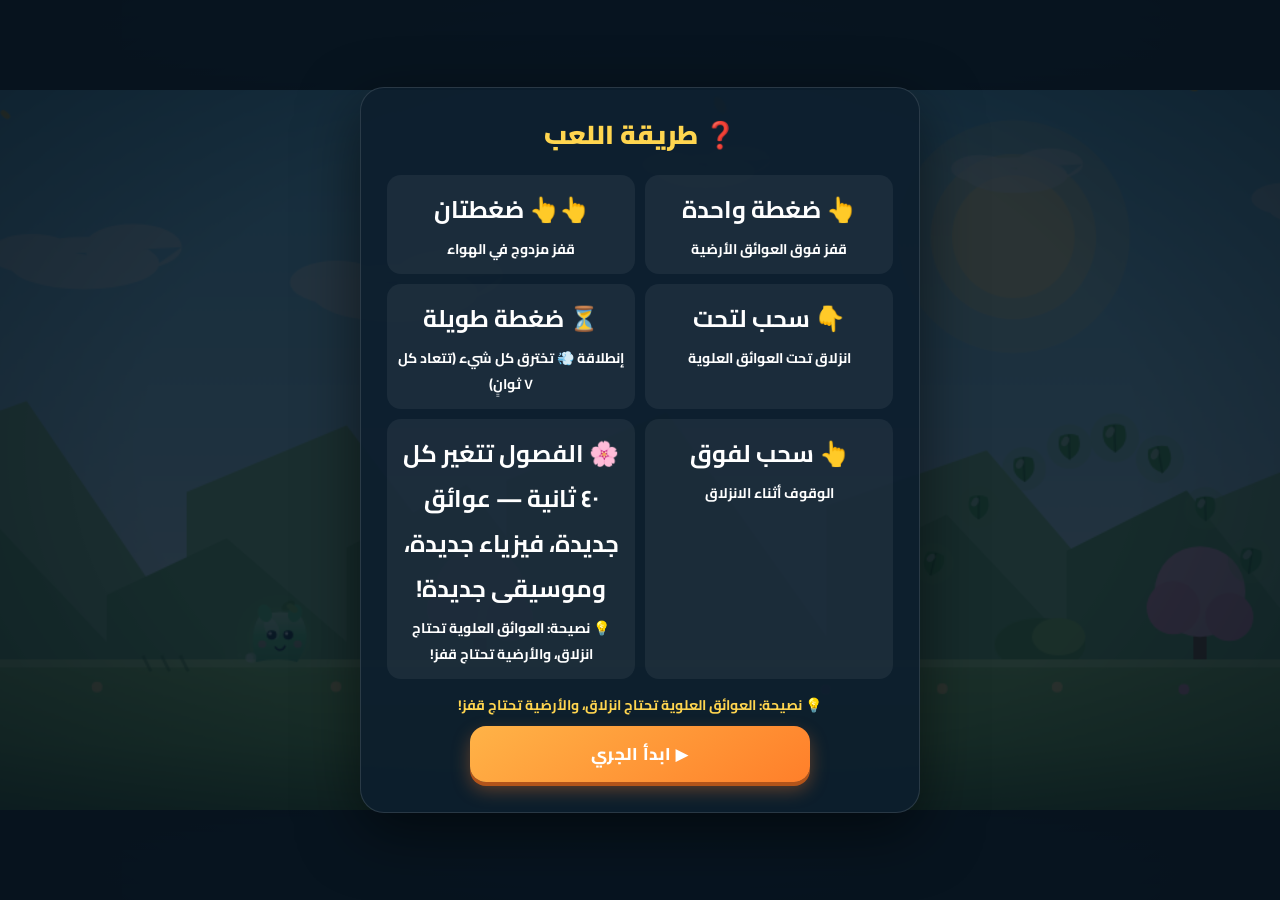
<file: web/index.html>
<!DOCTYPE html>
<html lang="ar" dir="rtl">
<head>
<meta charset="UTF-8">
<meta name="viewport" content="width=device-width, initial-scale=1.0, maximum-scale=1.0, user-scalable=no, viewport-fit=cover">
<meta name="theme-color" content="#0e2433">
<meta name="mobile-web-app-capable" content="yes">
<meta name="apple-mobile-web-app-capable" content="yes">
<meta name="apple-mobile-web-app-status-bar-style" content="black-translucent">
<title>Season Runner — مغامرة الفصول</title>
<link rel="manifest" href="manifest.webmanifest">
<link rel="icon" type="image/png" href="assets/icon-192.png">
<link rel="apple-touch-icon" href="assets/icon-192.png">
<link rel="stylesheet" href="css/style.css">
</head>
<body>

<div id="stage">
  <canvas id="game"></canvas>
  <div id="vignette"></div>

  <!-- ======= HUD ======= -->
  <div id="hud" class="hidden">
    <div class="hud-top">
      <div class="hud-left">
        <div class="chip" id="chip-leaves"><span class="ico">🍃</span><b id="hud-leaves">0</b></div>
        <div class="chip" id="chip-gems"><span class="ico">💎</span><b id="hud-gems">0</b></div>
      </div>
      <div class="hud-center">
        <div class="season-pill" id="season-pill">
          <span id="season-emoji">🌸</span>
          <span id="season-name">الربيع</span>
          <div class="season-bar"><i id="season-bar-fill"></i></div>
        </div>
      </div>
      <div class="hud-right">
        <button class="icon-btn" id="btn-pause" aria-label="pause">⏸</button>
      </div>
    </div>

    <div class="hud-bottom">
      <div class="chip chip-dist">
        <span class="ico">📏</span><b id="hud-dist">0</b><span class="unit" data-i18n="hud.m">م</span>
      </div>
      <div class="chip chip-score"><span class="ico">🏅</span><b id="hud-score">0</b></div>
      <div class="dash-btn" id="dash-ind">
        <svg viewBox="0 0 48 48" class="dash-ring">
          <circle cx="24" cy="24" r="20" class="dash-ring-bg"/>
          <circle cx="24" cy="24" r="20" class="dash-ring-fg" id="dash-ring-fg"/>
        </svg>
        <span class="dash-ico">💨</span>
        <span class="dash-cd" id="dash-cd"></span>
      </div>
    </div>

    <div id="power-chips" class="power-chips"></div>
    <div id="hint" class="hint hidden" data-i18n="hud.hint">اضغط للقفز 👆</div>
    <div id="countdown" class="countdown hidden"></div>
  </div>

  <!-- ======= Screens ======= -->
  <section id="screen-menu" class="screen active">
    <div class="menu-top">
      <button class="icon-btn" id="btn-lang" title="Language">🌐</button>
      <button class="icon-btn" id="btn-sound-menu" title="Sound">🔊</button>
    </div>
    <div class="menu-inner">
      <div class="logo">
        <div class="logo-title">SEASON <span>RUNNER</span></div>
        <div class="logo-sub" data-i18n="menu.sub">مغامرة الفصول الأربعة</div>
      </div>
     <canvas class="nuro-float" id="menu-nuro" width="172" height="172"></canvas>
      <div class="menu-buttons">
        <button class="btn btn-primary btn-big" id="btn-play" data-i18n="menu.start">▶ ابدأ الجري</button>
        <button class="btn" id="btn-stats" data-i18n="menu.stats">🏆 الأرقام القياسية</button>
        <button class="btn" id="btn-skins" data-i18n="menu.skins">🎨 السكانات</button>
        <button class="btn" id="btn-settings" data-i18n="menu.settings">⚙️ الإعدادات</button>
        <button class="btn" id="btn-story" data-i18n="menu.story">📖 القصة</button>
        <button class="btn btn-ghost" id="btn-howto" data-i18n="menu.howto">❓ طريقة اللعب</button>
      </div>
      <div class="menu-footer" id="menu-footer">v1.0.2</div>
    </div>
  </section>

  <section id="screen-stats" class="screen">
    <div class="panel">
      <h2 data-i18n="stats.title">🏆 الأرقام القياسية</h2>
      <div class="stat-grid">
        <div class="stat"><span class="ico">📏</span><b id="st-dist">0</b><label data-i18n="stats.bestDist">أطول مسافة</label></div>
        <div class="stat"><span class="ico">🏅</span><b id="st-score">0</b><label data-i18n="stats.bestScore">أعلى نقاط</label></div>
        <div class="stat"><span class="ico">🔥</span><b id="st-streak">0</b><label data-i18n="stats.bestStreak">أطول سلسلة</label></div>
        <div class="stat"><span class="ico">🏃</span><b id="st-runs">0</b><label data-i18n="stats.runs">عدد الجولات</label></div>
        <div class="stat"><span class="ico">🍃</span><b id="st-leaves">0</b><label data-i18n="stats.totalLeaves">إجمالي الأوراق</label></div>
        <div class="stat"><span class="ico">💎</span><b id="st-gems">0</b><label data-i18n="stats.totalGems">إجمالي الشظايا</label></div>
      </div>
      <h3 data-i18n="stats.top5">🏆 أفضل 5 جولات محليًا</h3>
      <ol id="leaderboard" class="leaderboard"></ol>
      <button class="btn btn-back" id="btn-stats-back" data-i18n="stats.back">← رجوع</button>
    </div>
  </section>

  <section id="screen-skins" class="screen">
    <div class="panel">
      <h2 data-i18n="skins.title">🎨 السكانات</h2>
      <div class="skins-grid" id="skins-grid"></div>
      <div class="skin-msg" id="skin-msg"></div>
      <button class="btn btn-back" id="btn-skins-back" data-i18n="stats.back">← رجوع</button>
    </div>
  </section>

  <section id="screen-settings" class="screen">
    <div class="panel">
      <h2 data-i18n="settings.title">⚙️ الإعدادات</h2>
      <div class="set-row"><label data-i18n="settings.sound">🔊 الصوت</label><label class="switch"><input type="checkbox" id="set-sound"><i></i></label></div>
      <div class="set-row"><label data-i18n="settings.music">🎵 الموسيقى</label><label class="switch"><input type="checkbox" id="set-music"><i></i></label></div>
      <div class="set-row"><label data-i18n="settings.vibrate">📳 الاهتزاز</label><label class="switch"><input type="checkbox" id="set-vibrate"><i></i></label></div>
      <div class="set-row"><label data-i18n="settings.language">🌐 اللغة</label>
        <select id="set-lang"><option value="ar">العربية</option><option value="en">English</option></select></div>
      <div class="set-row"><label data-i18n="settings.reset">🗑️ مسح التقدم</label>
        <button class="btn btn-danger" id="btn-reset" data-i18n="settings.resetBtn">مسح</button></div>
      <div class="set-row set-row-code">
        <label data-i18n="codes.title">🎁 كود سري</label>
        <div class="code-box">
          <input id="set-code" type="text" autocomplete="off" autocapitalize="characters"
                 spellcheck="false" maxlength="24" data-i18n-ph="codes.ph" placeholder="اكتب الكود هنا…">
          <button class="btn btn-code" id="btn-code" data-i18n="codes.redeem">استخدم</button>
        </div>
      </div>
      <div class="code-msg" id="code-msg"></div>
      <div class="code-used" id="code-used"></div>
      <div class="about" id="about-text"></div>
      <button class="btn btn-back" id="btn-settings-back" data-i18n="stats.back">← رجوع</button>
    </div>
  </section>

  <section id="screen-story" class="screen">
    <div class="panel story-panel">
      <h2 data-i18n="story.title">📖 قصة نورو</h2>
      <p class="story-prologue" id="story-prologue"></p>
      <div class="story-chapters" id="story-chapters"></div>
      <div class="story-epilogue" id="story-epilogue"></div>
      <button class="btn btn-back" id="btn-story-back" data-i18n="stats.back">← رجوع</button>
    </div>
  </section>

  <section id="screen-howto" class="screen">
    <div class="panel">
      <h2 data-i18n="howto.title">❓ طريقة اللعب</h2>
      <div class="howto-grid" id="howto-grid"></div>
      <p class="howto-tip" data-i18n="howto.tip">💡 نصيحة: العوائق العلوية تحتاج انزلاق، والأرضية تحتاج قفز!</p>
      <button class="btn btn-primary" id="btn-howto-play" data-i18n="menu.start">▶ ابدأ الجري</button>
    </div>
  </section>

  <section id="screen-pause" class="screen">
    <div class="panel small">
      <h2 data-i18n="pause.title">⏸️ إيقاف مؤقت</h2>
      <button class="btn btn-primary" id="btn-resume" data-i18n="pause.resume">▶ استمرار</button>
      <button class="btn" id="btn-restart" data-i18n="pause.restart">🔄 إعادة الجولة</button>
      <button class="btn" id="btn-pause-settings" data-i18n="menu.settings">⚙️ الإعدادات</button>
      <button class="btn" id="btn-exit" data-i18n="pause.exit">🏠 القائمة الرئيسية</button>
    </div>
  </section>

  <section id="screen-death" class="screen">
    <div class="panel small death-panel">
      <h2 class="death-title" data-i18n="death.title">💀 انتهت الجولة!</h2>
      <div class="death-stats">
        <div class="stat"><span class="ico">📏</span><b id="dt-dist">0</b><label data-i18n="death.dist">المسافة</label></div>
        <div class="stat"><span class="ico">🏅</span><b id="dt-score">0</b><label data-i18n="death.score">النقاط</label></div>
        <div class="stat"><span class="ico">🍃</span><b id="dt-leaves">+0</b><label data-i18n="death.leaves">الأوراق</label></div>
        <div class="stat"><span class="ico">💎</span><b id="dt-gems">+0</b><label data-i18n="death.gems">الشظايا</label></div>
      </div>
      <div class="best-line" id="best-line"></div>
      <div class="newbest hidden" id="newbest" data-i18n="death.newBest">🎉 رقم قياسي جديد!</div>
      <button class="btn btn-secondary" id="btn-revive" data-i18n="death.revive">📺 إحياء (إعلان)</button>
      <button class="btn btn-primary" id="btn-retry" data-i18n="death.retry">🔄 حاول تاني</button>
      <div class="death-row">
        <button class="btn btn-ghost" id="btn-death-share" data-i18n="death.share">📤 شارك</button>
        <button class="btn btn-ghost" id="btn-death-menu" data-i18n="death.menu">🏠 القائمة</button>
      </div>
    </div>
  </section>

  <!-- ======= Overlays ======= -->
  <div id="transition" class="hidden"></div>
  <div id="toasts"></div>
  <div id="fatal-overlay" class="hidden">
    <div class="fatal-box">
      <div class="ad-title" data-i18n="fatal.title">😵 حصلت مشكلة في العرض</div>
      <p id="fatal-msg" data-i18n="fatal.msg">اللعبة وقفت فجأة. جرّب إعادة المحاولة أو الرجوع للقائمة.</p>
      <pre id="fatal-detail"></pre>
      <button class="btn btn-primary" id="btn-fatal-retry" data-i18n="fatal.retry">🔄 إعادة المحاولة</button>
      <button class="btn btn-back" id="btn-fatal-menu" data-i18n="fatal.menu">🏠 القائمة الرئيسية</button>
    </div>
  </div>
  <div id="ad-overlay" class="hidden">
    <div class="ad-box">
      <div class="ad-title" data-i18n="ad.title">📺 إعلان تجريبي</div>
      <div class="ad-count" id="ad-count">3</div>
      <div class="ad-bar"><i id="ad-bar-fill"></i></div>
      <div class="ad-note" data-i18n="ad.note">(في النسخة النهائية: إعلان حقيقي = إحياء مجاني)</div>
    </div>
  </div>
</div>

<script src="js/util.js"></script>
<script src="js/data.js"></script>
<script src="js/audio.js"></script>
<script src="js/fx.js"></script>
<script src="js/obstacles.js"></script>
<script src="js/player.js"></script>
<script src="js/game.js"></script>
<script src="js/input.js"></script>
<script src="js/codes.js"></script>
<script src="js/ui.js"></script>
<script src="js/main.js"></script>
</body>
</html>
</file>
<file: web/css/style.css>
/* ============ Fonts ============ */
@font-face { font-family:'Cairo'; font-style:normal; font-weight:400; font-display:swap;
  src:url('../assets/fonts/cairo/cairo-arabic-400-normal.woff2') format('woff2'); }
@font-face { font-family:'Cairo'; font-style:normal; font-weight:600; font-display:swap;
  src:url('../assets/fonts/cairo/cairo-arabic-600-normal.woff2') format('woff2'); }
@font-face { font-family:'Cairo'; font-style:normal; font-weight:700; font-display:swap;
  src:url('../assets/fonts/cairo/cairo-arabic-700-normal.woff2') format('woff2'); }
@font-face { font-family:'Cairo'; font-style:normal; font-weight:800; font-display:swap;
  src:url('../assets/fonts/cairo/cairo-arabic-800-normal.woff2') format('woff2'); }
@font-face { font-family:'Cairo'; font-style:normal; font-weight:900; font-display:swap;
  src:url('../assets/fonts/cairo/cairo-arabic-900-normal.woff2') format('woff2'); }
@font-face { font-family:'Cairo'; font-style:normal; font-weight:400; font-display:swap;
  src:url('../assets/fonts/cairo/cairo-latin-400-normal.woff2') format('woff2'); }
@font-face { font-family:'Cairo'; font-style:normal; font-weight:600; font-display:swap;
  src:url('../assets/fonts/cairo/cairo-latin-600-normal.woff2') format('woff2'); }
@font-face { font-family:'Cairo'; font-style:normal; font-weight:700; font-display:swap;
  src:url('../assets/fonts/cairo/cairo-latin-700-normal.woff2') format('woff2'); }
@font-face { font-family:'Cairo'; font-style:normal; font-weight:800; font-display:swap;
  src:url('../assets/fonts/cairo/cairo-latin-800-normal.woff2') format('woff2'); }
@font-face { font-family:'Cairo'; font-style:normal; font-weight:900; font-display:swap;
  src:url('../assets/fonts/cairo/cairo-latin-900-normal.woff2') format('woff2'); }
@font-face { font-family:'Lilita'; font-style:normal; font-weight:400; font-display:swap;
  src:url('../assets/fonts/lilita/lilita-one-latin-400-normal.woff2') format('woff2'),
      url('../assets/fonts/lilita/lilita-one-latin-ext-400-normal.woff2') format('woff2'); }

/* ============ Reset & base ============ */
*{margin:0;padding:0;box-sizing:border-box;-webkit-tap-highlight-color:transparent;}
html,body{width:100%;height:100%;overflow:hidden;background:#0b1b26;overscroll-behavior:none;}
body{font-family:'Cairo',system-ui,sans-serif;color:#fff;user-select:none;-webkit-user-select:none;touch-action:none;}

#stage{position:fixed;inset:0;background:#0b1b26;display:flex;align-items:center;justify-content:center;}
#game{position:relative;z-index:1;display:block;background:#0b1b26;touch-action:none;cursor:pointer;
  box-shadow:0 0 80px rgba(0,0,0,.55);}
#vignette{position:fixed;inset:0;z-index:2;pointer-events:none;
  background:radial-gradient(ellipse at center, transparent 55%, rgba(0,0,0,.45) 100%);}

.hidden{display:none !important;}

/* ============ Buttons & chips ============ */
.btn{display:block;width:100%;max-width:340px;margin:8px auto;padding:12px 22px;border:none;border-radius:16px;
  font-family:inherit;font-size:17px;font-weight:800;color:#fff;cursor:pointer;letter-spacing:.3px;
  background:linear-gradient(145deg,#2a4a63,#1d3649);box-shadow:0 4px 0 #10222f,0 8px 18px rgba(0,0,0,.35);
  transition:transform .08s ease, box-shadow .08s ease, filter .15s;text-align:center;}
.btn:active{transform:translateY(3px);box-shadow:0 1px 0 #10222f;}
.btn-primary{background:linear-gradient(145deg,#ffb347,#ff7f2a);box-shadow:0 4px 0 #b3541a,0 8px 18px rgba(255,127,42,.35);}
.btn-primary:active{box-shadow:0 1px 0 #b3541a;}
.btn-secondary{background:linear-gradient(145deg,#4dd0c7,#26a69a);box-shadow:0 4px 0 #146d66,0 8px 18px rgba(38,166,154,.3);}
.btn-big{font-size:22px;padding:16px 24px;border-radius:20px;}
.btn-ghost{background:rgba(255,255,255,.08);box-shadow:0 2px 0 rgba(0,0,0,.25);}
.btn-danger{background:linear-gradient(145deg,#e57373,#c62828);box-shadow:0 4px 0 #7f1d1d;max-width:120px;margin:0;}
.btn-back{max-width:240px;margin-top:18px;background:rgba(255,255,255,.1);box-shadow:0 2px 0 rgba(0,0,0,.3);}
.icon-btn{width:46px;height:46px;border-radius:50%;border:none;background:rgba(0,0,0,.35);color:#fff;font-size:21px;
  cursor:pointer;display:flex;align-items:center;justify-content:center;
  box-shadow:0 2px 8px rgba(0,0,0,.3);transition:transform .1s;}
.icon-btn:active{transform:scale(.92);}

/* ============ Screens ============ */
.screen{position:absolute;inset:0;z-index:10;display:none;align-items:center;justify-content:center;
  flex-direction:column;background:rgba(8,20,32,.86);
  overflow-y:auto;padding:14px;}
/* NOTE: no backdrop-filter here on purpose — on Android WebView the full-screen
   blur layer frequently fails to recomposite, which showed up as a black screen
   right after the menu closed and a run started. */
.screen.active{display:flex;animation:screenIn .3s ease;}
@keyframes screenIn{from{opacity:0;transform:scale(1.03);}to{opacity:1;transform:scale(1);}}

.panel{width:min(560px,94vw);max-height:94vh;overflow-y:auto;background:rgba(13,30,46,.9);border:1px solid rgba(255,255,255,.12);
  border-radius:24px;padding:22px 26px;box-shadow:0 20px 60px rgba(0,0,0,.5);text-align:center;}
.panel.small{width:min(430px,94vw);}
.panel h2{font-size:26px;font-weight:900;margin-bottom:16px;color:#ffd54f;}
.panel h3{font-size:17px;font-weight:800;margin:18px 0 8px;color:#b3e5fc;}

/* menu */
#screen-menu{background:radial-gradient(ellipse at 50% 30%, rgba(20,60,90,.85), rgba(8,20,32,.94));}
.menu-top{position:absolute;top:14px;left:14px;right:14px;display:flex;justify-content:space-between;z-index:2;}
.menu-inner{text-align:center;width:100%;max-width:420px;padding:10px 0;}
.logo{margin:6px 0 4px;}
.logo-title{font-family:'Lilita','Cairo',sans-serif;font-size:clamp(38px,9vw,62px);line-height:1.05;color:#fff;
  text-shadow:0 3px 0 #ff7f2a,0 6px 0 rgba(0,0,0,.35),0 12px 30px rgba(255,150,60,.5);letter-spacing:2px;}
.logo-title span{color:#ffd54f;}
.logo-sub{font-size:19px;font-weight:800;color:#b3e5fc;margin-top:2px;text-shadow:0 2px 8px rgba(0,0,0,.5);}
.nuro-float{width:86px;height:86px;margin:10px auto 4px;filter:drop-shadow(0 6px 18px rgba(140,255,200,.6));
  animation:floaty 2.6s ease-in-out infinite;}
@keyframes floaty{0%,100%{transform:translateY(0);}50%{transform:translateY(-10px);}}
.menu-buttons{margin-top:8px;}
.menu-footer{position:absolute;bottom:10px;left:0;right:0;text-align:center;font-size:12px;color:rgba(255,255,255,.5);}

/* stats */
.stat-grid{display:grid;grid-template-columns:repeat(3,1fr);gap:10px;margin:14px 0 6px;}
.stat{background:rgba(255,255,255,.06);border-radius:14px;padding:12px 6px;}
.stat .ico{font-size:22px;display:block;margin-bottom:2px;}
.stat b{font-size:22px;font-weight:900;color:#ffd54f;display:block;}
.stat label{font-size:12px;color:rgba(255,255,255,.75);font-weight:600;}
.leaderboard{list-style:none;padding:0;margin:0;}
.leaderboard li{display:flex;justify-content:space-between;background:rgba(255,255,255,.06);border-radius:10px;
  padding:8px 14px;margin:6px 0;font-size:15px;font-weight:700;}
.leaderboard li:first-child{background:linear-gradient(90deg,rgba(255,213,79,.25),rgba(255,255,255,.06));color:#ffd54f;}
.leaderboard .lb-dist{color:#b3e5fc;}
.leaderboard .lb-empty{color:rgba(255,255,255,.5);justify-content:center;}

/* skins */
.skins-grid{display:grid;grid-template-columns:repeat(3,1fr);gap:12px;margin-top:10px;}
.skin-card{background:rgba(255,255,255,.06);border-radius:16px;padding:14px 8px 12px;cursor:pointer;position:relative;
  border:2px solid transparent;transition:border .15s, transform .1s;}
.skin-card.selected{border-color:#ffd54f;background:rgba(255,213,79,.12);}
.skin-card.locked{opacity:.85;}
.skin-card:active{transform:scale(.96);}
.skin-preview{width:58px;height:58px;margin:0 auto 8px;border-radius:50%;
  display:flex;align-items:center;justify-content:center;font-size:30px;animation:floaty 3s ease-in-out infinite;}
.skin-name{font-size:13px;font-weight:800;color:#fff;}
.skin-status{font-size:11px;font-weight:700;color:#ffd54f;min-height:15px;margin-top:2px;}
.skin-card.locked .skin-status{color:#ff8a80;}
.skin-card .skin-cost{position:absolute;top:8px;right:8px;font-size:11px;font-weight:800;color:#ffd54f;
  background:rgba(0,0,0,.4);border-radius:8px;padding:2px 7px;}
.skin-msg{min-height:24px;margin-top:10px;font-weight:800;color:#ffd54f;font-size:15px;}

/* settings */
.set-row{display:flex;align-items:center;justify-content:space-between;padding:12px 4px;border-bottom:1px solid rgba(255,255,255,.07);
  font-size:16px;font-weight:700;}
.set-row select{background:rgba(255,255,255,.12);color:#fff;border:none;border-radius:10px;padding:8px 12px;font-family:inherit;font-weight:700;font-size:15px;}
.switch{position:relative;width:52px;height:28px;flex:none;}
.switch input{opacity:0;width:0;height:0;}
.switch i{position:absolute;inset:0;background:rgba(255,255,255,.18);border-radius:20px;cursor:pointer;transition:.2s;}
.switch i::after{content:'';position:absolute;width:22px;height:22px;border-radius:50%;background:#fff;top:3px;left:3px;transition:.2s;}
.switch input:checked + i{background:#4dd0c7;}
.switch input:checked + i::after{transform:translateX(24px);}
html[dir="rtl"] .switch input:checked + i::after{transform:translateX(-24px);left:auto;right:3px;}
.about{margin-top:16px;font-size:12px;color:rgba(255,255,255,.55);line-height:1.7;}

/* story */
.story-panel{text-align:right;}
.story-prologue{background:rgba(255,255,255,.06);border-radius:14px;padding:14px 16px;font-size:14.5px;line-height:1.9;font-weight:600;color:#cfe8f5;}
.story-chapters{margin-top:12px;display:flex;flex-direction:column;gap:10px;}
.story-ch{background:rgba(255,255,255,.05);border-radius:14px;padding:12px 16px;border-right:4px solid #4dd0c7;}
.story-ch.locked{border-right-color:#546e7a;opacity:.8;}
.story-ch h4{font-size:16px;font-weight:900;margin-bottom:4px;}
.story-ch p{font-size:13.5px;line-height:1.8;color:rgba(255,255,255,.82);font-weight:600;}
.story-ch .lock-tag{display:inline-block;margin-top:6px;font-size:12px;font-weight:800;color:#ff8a80;background:rgba(255,138,128,.12);
  padding:3px 10px;border-radius:8px;}
.story-epilogue{display:none;margin-top:12px;background:rgba(255,213,79,.1);border-radius:14px;padding:12px 16px;
  font-size:14px;line-height:1.9;font-weight:700;color:#ffe082;border-right:4px solid #ffd54f;}

/* howto */
.howto-grid{display:grid;grid-template-columns:1fr 1fr;gap:10px;margin-top:8px;}
.howto-item{background:rgba(255,255,255,.06);border-radius:14px;padding:12px 10px;font-size:14px;font-weight:700;}
.howto-item .k{font-size:24px;display:block;margin-bottom:4px;}
.howto-tip{margin:14px 4px 4px;font-size:14px;font-weight:700;color:#ffd54f;line-height:1.8;}

/* death */
.death-panel .death-title{color:#ff8a80;font-size:28px;}
.death-stats{display:grid;grid-template-columns:repeat(2,1fr);gap:10px;margin:10px 0;}
.best-line{font-size:14px;font-weight:700;color:#b3e5fc;margin-bottom:8px;}
.newbest{font-size:18px;font-weight:900;color:#ffd54f;margin-bottom:10px;animation:pulse 1s infinite;}
@keyframes pulse{0%,100%{transform:scale(1);}50%{transform:scale(1.06);}}
.death-row{display:flex;gap:8px;justify-content:center;}
.death-row .btn{max-width:150px;margin:8px 4px;}

/* ============ HUD ============ */
#hud{position:absolute;inset:0;z-index:5;pointer-events:none;padding:10px 12px calc(10px + env(safe-area-inset-bottom));}
#hud .icon-btn{pointer-events:auto;}
.hud-top{display:flex;align-items:flex-start;justify-content:space-between;gap:8px;}
.hud-left{display:flex;gap:8px;}
.chip{background:rgba(0,0,0,.42);border-radius:14px;padding:5px 12px;display:flex;align-items:center;gap:6px;
  font-size:16px;box-shadow:0 2px 8px rgba(0,0,0,.25);}
.chip b{font-weight:900;color:#ffd54f;min-width:30px;text-align:center;}
.chip-gems b{color:#b39cff;}
.chip .unit{font-size:12px;color:rgba(255,255,255,.7);font-weight:700;}
.chip-dist{background:rgba(0,0,0,.45);border:1px solid rgba(255,255,255,.15);}
.chip-score{background:rgba(0,0,0,.45);border:1px solid rgba(255,255,255,.15);}
.season-pill{background:rgba(0,0,0,.45);border-radius:16px;padding:6px 16px 8px;text-align:center;min-width:130px;
  border:1px solid rgba(255,255,255,.14);}
.season-pill .s-emoji{font-size:20px;display:block;line-height:1;}
.season-pill #season-name{font-size:13px;font-weight:900;display:block;margin:2px 0 4px;}
.season-bar{width:100%;height:5px;background:rgba(255,255,255,.18);border-radius:4px;overflow:hidden;}
.season-bar i{display:block;height:100%;background:linear-gradient(90deg,#ffd54f,#ff9f43);border-radius:4px;width:100%;transition:width .2s linear;}
.hud-bottom{position:absolute;bottom:12px;left:12px;right:12px;display:flex;align-items:flex-end;justify-content:space-between;}
.hud-bottom .chip{font-size:17px;}
.dash-btn{width:52px;height:52px;position:relative;pointer-events:none;}
.dash-ring{width:52px;height:52px;transform:rotate(-90deg);}
.dash-ring-bg{fill:none;stroke:rgba(255,255,255,.2);stroke-width:4;}
.dash-ring-fg{fill:none;stroke:#ffd54f;stroke-width:4;stroke-linecap:round;stroke-dasharray:125.6;stroke-dashoffset:0;transition:stroke-dashoffset .1s linear;}
.dash-ico{position:absolute;inset:0;display:flex;align-items:center;justify-content:center;font-size:22px;}
.dash-cd{position:absolute;inset:0;display:flex;align-items:center;justify-content:center;font-size:13px;font-weight:900;color:#fff;background:rgba(0,0,0,.35);border-radius:50%;}

.power-chips{position:absolute;top:64px;left:12px;right:12px;display:flex;gap:8px;justify-content:center;flex-wrap:wrap;}
.power-chip{background:rgba(0,0,0,.5);border-radius:12px;padding:3px 12px;font-size:13px;font-weight:800;display:flex;gap:6px;align-items:center;
  border:1px solid rgba(255,255,255,.2);animation:chipIn .25s ease;}
.power-chip .pw-bar{width:64px;height:5px;background:rgba(255,255,255,.2);border-radius:4px;overflow:hidden;}
.power-chip .pw-bar i{display:block;height:100%;background:currentColor;border-radius:4px;}
@keyframes chipIn{from{opacity:0;transform:translateY(-6px);}to{opacity:1;transform:none;}}

.hint{position:absolute;bottom:86px;left:0;right:0;text-align:center;font-size:17px;font-weight:900;color:#fff;
  text-shadow:0 2px 8px rgba(0,0,0,.6);animation:pulse 1.2s infinite;}
.countdown{position:absolute;inset:0;display:flex;align-items:center;justify-content:center;font-size:90px;font-weight:900;
  color:#fff;text-shadow:0 4px 20px rgba(0,0,0,.6);animation:cdPop .9s ease;}
@keyframes cdPop{0%{transform:scale(2.2);opacity:0;}30%{transform:scale(1);opacity:1;}80%{transform:scale(.96);opacity:1;}100%{transform:scale(.7);opacity:0;}}

/* ============ Transition overlay ============ */
#transition{position:absolute;inset:0;z-index:60;pointer-events:none;opacity:0;}
#transition.rip{opacity:1;}
#transition .rip-in,#transition .rip-out{position:absolute;inset:0;will-change:transform,opacity;}
#transition .rip-in{background:linear-gradient(135deg,#ffd54f,#ff7f2a,#4dd0c7);transform-origin:center;
  animation:ripIn .7s cubic-bezier(.6,0,.4,1) forwards;}
#transition .rip-out{background:transparent;transform-origin:center;animation:ripOut .55s cubic-bezier(.6,0,.4,1) forwards;animation-delay:.7s;}
@keyframes ripIn{0%{clip-path:polygon(50% 50%,50% 50%,50% 50%,50% 50%);}100%{clip-path:polygon(-10% -10%,110% -10%,110% 110%,-10% 110%);}}
@keyframes ripOut{0%{clip-path:polygon(50% 50%,50% 50%,50% 50%,50% 50%);opacity:1;}100%{clip-path:polygon(-10% -10%,110% -10%,110% 110%,-10% 110%);opacity:1;}}
#transition .rip-out{background:linear-gradient(135deg,#ffd54f,#ff7f2a,#4dd0c7);}

/* ============ Toasts ============ */
#toasts{position:absolute;top:16px;left:0;right:0;z-index:70;display:flex;flex-direction:column;align-items:center;gap:8px;pointer-events:none;}
.toast{background:rgba(10,26,40,.92);border:1px solid rgba(255,255,255,.18);color:#fff;border-radius:14px;padding:10px 20px;
  font-size:15px;font-weight:800;box-shadow:0 8px 24px rgba(0,0,0,.4);animation:toastIn .3s ease;max-width:88vw;text-align:center;}
.toast.out{animation:toastOut .3s ease forwards;}
@keyframes toastIn{from{opacity:0;transform:translateY(-14px) scale(.9);}to{opacity:1;transform:none;}}
@keyframes toastOut{to{opacity:0;transform:translateY(-10px) scale(.92);}}

/* ============ Ad overlay ============ */
#ad-overlay{position:absolute;inset:0;z-index:80;background:rgba(5,10,18,.9);display:flex;align-items:center;justify-content:center;}
.ad-box{width:min(420px,88vw);text-align:center;background:rgba(20,40,60,.8);border-radius:22px;padding:26px 22px;border:1px solid rgba(255,255,255,.15);}
.ad-title{font-size:20px;font-weight:900;color:#ffd54f;}
.ad-count{font-size:64px;font-weight:900;margin:10px 0 6px;color:#fff;}
.ad-bar{height:8px;background:rgba(255,255,255,.15);border-radius:6px;overflow:hidden;margin:10px 0;}
.ad-bar i{display:block;height:100%;background:linear-gradient(90deg,#ffd54f,#ff9f43);width:0%;}
.ad-note{font-size:12px;color:rgba(255,255,255,.6);font-weight:600;}

/* RTL tweaks for english */
html[dir="ltr"] body{text-align:left;}
html[dir="ltr"] .story-panel{text-align:left;}
html[dir="ltr"] .story-ch{border-right:none;border-left:4px solid #4dd0c7;}
html[dir="ltr"] .story-ch.locked{border-left-color:#546e7a;}
html[dir="ltr"] .story-epilogue{border-right:none;border-left:4px solid #ffd54f;}

/* ============ Secret code ============ */
.set-row-code{flex-wrap:wrap;gap:8px;}
.set-row-code label{width:100%;}
.code-box{display:flex;gap:8px;width:100%;}
.code-box input{flex:1 1 auto;min-width:0;background:rgba(255,255,255,.12);color:#fff;border:1px solid rgba(255,255,255,.18);
  border-radius:10px;padding:9px 12px;font-family:inherit;font-weight:800;font-size:15px;text-align:center;
  letter-spacing:1px;text-transform:uppercase;}
.code-box input::placeholder{color:rgba(255,255,255,.45);text-transform:none;letter-spacing:0;font-weight:700;}
.code-box input:focus{outline:none;border-color:#ffd54f;background:rgba(255,255,255,.18);}
.btn-code{width:auto;min-width:92px;margin:0;padding:9px 16px;font-size:15px;border-radius:10px;
  background:linear-gradient(145deg,#ffd54f,#ff9f43);box-shadow:0 4px 0 #b3541a;color:#20140a;}
.code-msg{min-height:20px;margin-top:8px;font-size:13.5px;font-weight:800;}
.code-msg.ok{color:#8effc1;}
.code-msg.bad{color:#ff8a80;}
.code-used{margin-top:2px;font-size:11.5px;font-weight:700;color:rgba(255,255,255,.45);}

/* ============ Fatal / recovery overlay ============ */
#fatal-overlay{position:absolute;inset:0;z-index:90;background:rgba(5,10,18,.94);display:flex;
  align-items:center;justify-content:center;padding:16px;}
.fatal-box{width:min(420px,92vw);text-align:center;background:rgba(20,40,60,.9);border-radius:22px;padding:24px 20px;
  border:1px solid rgba(255,255,255,.15);}
.fatal-box p{font-size:14px;font-weight:700;line-height:1.9;color:#cfe8f5;margin:12px 4px 4px;}
#fatal-detail{max-height:110px;overflow:auto;text-align:left;direction:ltr;font-size:11px;line-height:1.6;
  color:rgba(255,255,255,.55);background:rgba(0,0,0,.3);border-radius:10px;padding:8px 10px;margin:10px 0 4px;
  white-space:pre-wrap;word-break:break-word;}
.fatal-box .btn{max-width:320px;}

@media (max-width:480px){
  .panel{padding:16px 14px;}
  .stat-grid{grid-template-columns:repeat(3,1fr);gap:6px;}
  .skins-grid{grid-template-columns:repeat(3,1fr);gap:8px;}
  .logo-title{font-size:40px;}
}
</file>
